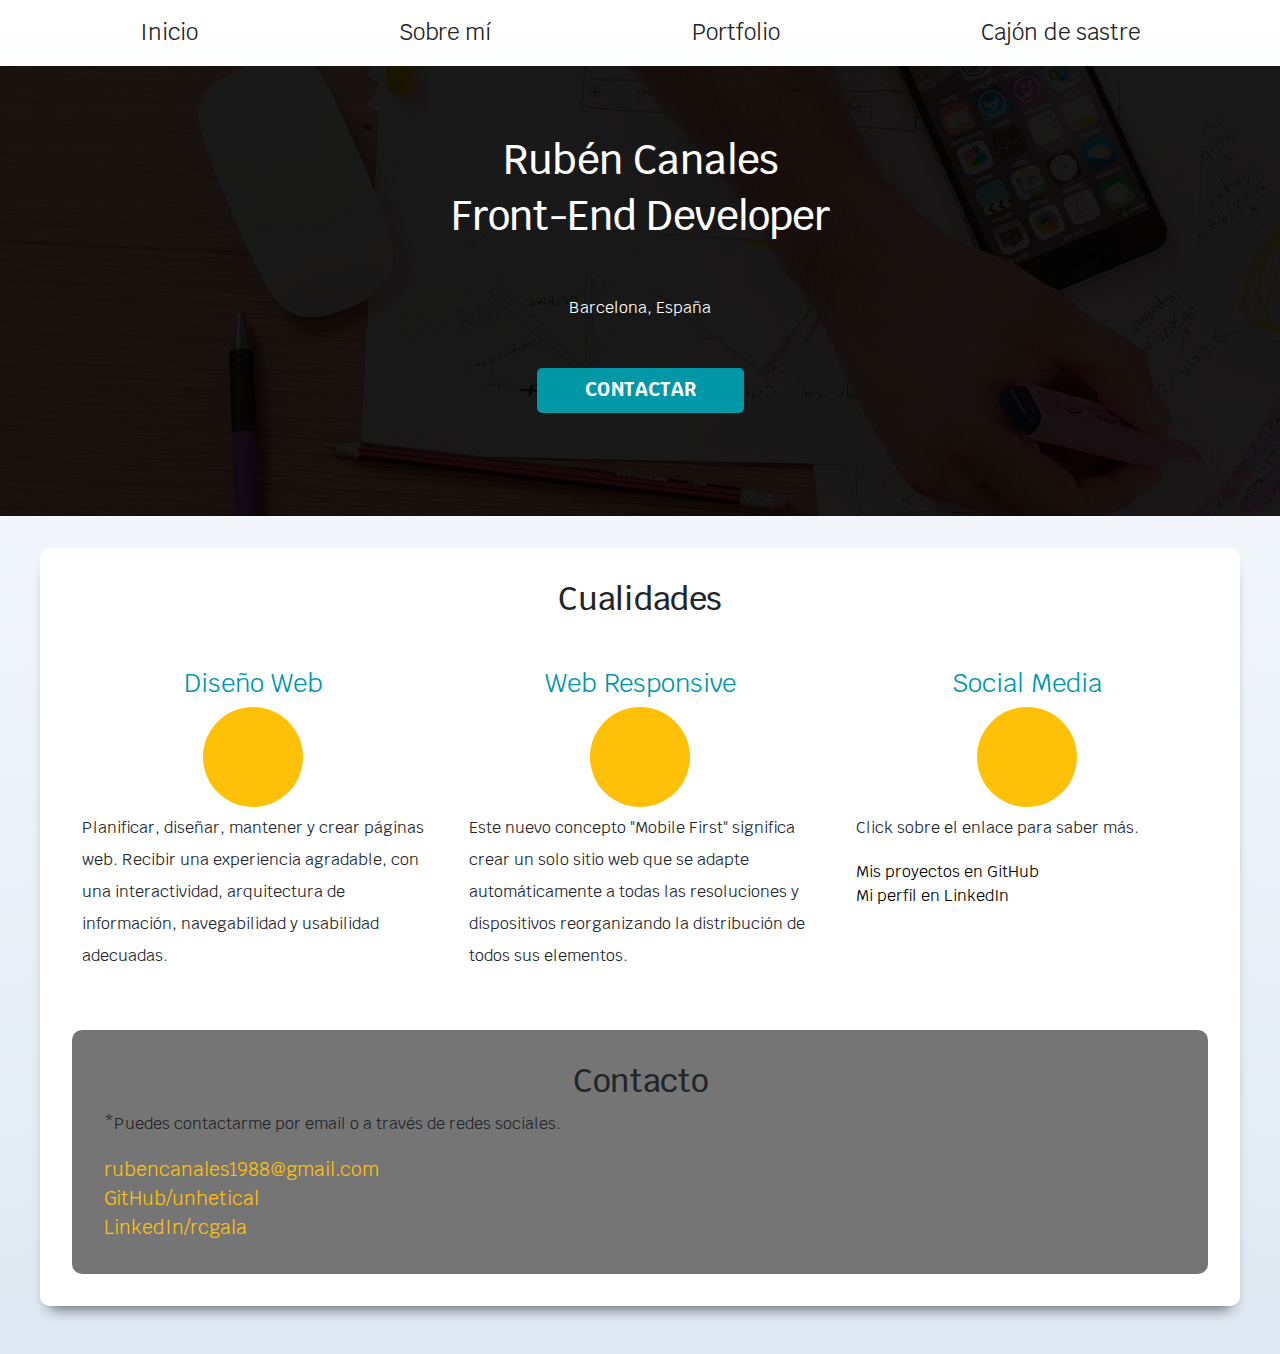
<file: index.html>
<!DOCTYPE html>
<html lang="en">

<head>
    <meta charset="UTF-8">
    <meta name="viewport" content="width=device-width, initial-scale=1.0">
    <meta http-equiv="X-UA-Compatible" content="ie=edge">
    <title>Rubén C. Web Developer</title>
    <link href="https://fonts.googleapis.com/css?family=Krub" rel="stylesheet">
    <link rel="stylesheet" href="https://necolas.github.io/normalize.css/8.0.0/normalize.css">
    <link rel="stylesheet" href="https://use.fontawesome.com/releases/v5.4.1/css/all.css" integrity="sha384-5sAR7xN1Nv6T6+dT2mhtzEpVJvfS3NScPQTrOxhwjIuvcA67KV2R5Jz6kr4abQsz"
        crossorigin="anonymous">
    <link rel="stylesheet" href="https://stackpath.bootstrapcdn.com/bootstrap/4.3.1/css/bootstrap.min.css" integrity="sha384-ggOyR0iXCbMQv3Xipma34MD+dH/1fQ784/j6cY/iJTQUOhcWr7x9JvoRxT2MZw1T"
        crossorigin="anonymous">
    <link href="https://fonts.googleapis.com/css?family=Krub:400,700" rel="stylesheet">
    <link rel="stylesheet" href="css/style.css">
</head>

<body>

    <div class="header">
        <nav>
            <a href="index.html">Inicio</a>
            <a href="about.html">Sobre mí</a>
            <a href="portfolio.html">Portfolio</a>
            <a href="cajon.html">Cajón de sastre</a>
        </nav>
    </div>
    <div class="hero">
        <div class="contenido-hero">
            <h1>Rubén Canales</h1>
            <h1>Front-End Developer</h1>
            <p><i class="fas fa-map-marker-alt"></i> Barcelona, España</p>

            <a class="boton" href="#contacto">Contactar</a>
        </div>
    </div>

    <div class="contenedor">
        <main class="servicios">
            <h2>Cualidades</h2>
            <div class="servicios-contenedor">
                <div class="servicio">
                    <h3>Diseño Web</h3>
                    <div class="iconos">
                        <i class="fas fa-pen-nib"></i>
                    </div>
                    <p>Planificar, diseñar, mantener y crear páginas web. Recibir una experiencia agradable, con una
                        interactividad, arquitectura de información, navegabilidad y usabilidad adecuadas. </p>
                </div>
                <div class="servicio">
                    <h3>Web Responsive</h3>
                    <div class="iconos">
                        <i class="fab fa-android"></i>
                        <i class="fab fa-apple"></i>
                    </div>
                    <p>Este nuevo concepto "Mobile First" significa crear un solo sitio web que se adapte
                        automáticamente a todas las
                        resoluciones y dispositivos reorganizando la distribución de todos sus elementos.</p>
                </div>
                <div class="servicio">
                    <h3>Social Media </h3>
                    <div class="iconos">
                        <i class="fab fa-github"></i>
                        <i class="fab fa-linkedin"></i>
                    </div>
                    <p> Click sobre el enlace para saber más.</p>
                    <a href="https://github.com/unhetical" title="Ir a github">Mis proyectos en GitHub</a>
                    <br>
                    <a href="https://www.linkedin.com/in/rcgala/" title="Ir a LinkedIn">Mi perfil en LinkedIn</a>
                </div>
            </div>
            <!--.servicios-->
        </main>

        <div id="contacto" class="contacto">
            <h2>Contacto</h2>
            <p>*Puedes contactarme por email o a través de redes sociales.</p>
            <div class="campo">
                <i class="far fa-envelope"></i>
                <a href="mailto:rubencanales1988@gmail.com">rubencanales1988@gmail.com</a>
            </div>
            <div class="campo">
                <i class="fab fa-github"></i>
                <a href="https://github.com/unhetical" title="Ir a github">GitHub/unhetical</a>
            </div>
            <div class="campo">
                <i class="fab fa-linkedin"></i>
                <a href="https://www.linkedin.com/in/rcgala/" title="Ir a LinkedIn">LinkedIn/rcgala</a>
            </div>
        </div>
    </div>
</body>

</html>
</file>
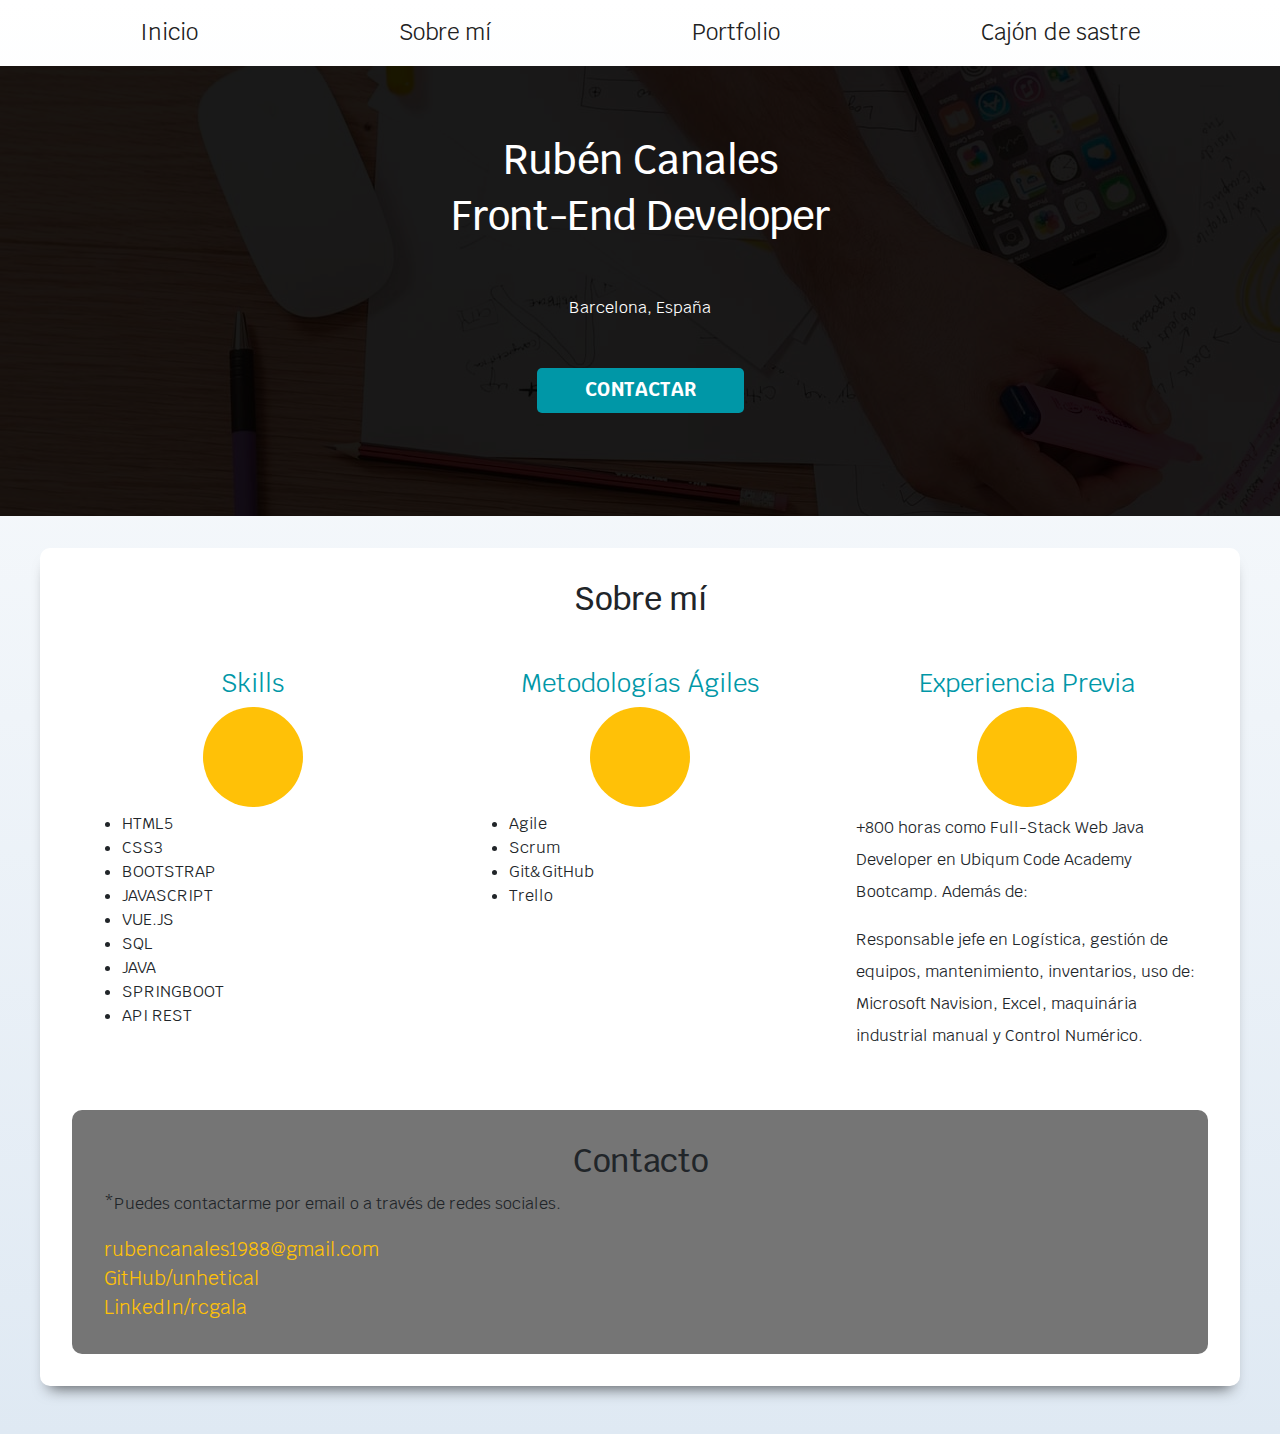
<file: about.html>
<!DOCTYPE html>
<html lang="en">

<head>
    <meta charset="UTF-8">
    <meta name="viewport" content="width=device-width, initial-scale=1.0">
    <meta http-equiv="X-UA-Compatible" content="ie=edge">
    <title>Rubén C. Web Developer</title>
    <link href="https://fonts.googleapis.com/css?family=Krub" rel="stylesheet">
    <link rel="stylesheet" href="https://necolas.github.io/normalize.css/8.0.0/normalize.css">
    <link rel="stylesheet" href="https://use.fontawesome.com/releases/v5.4.1/css/all.css" integrity="sha384-5sAR7xN1Nv6T6+dT2mhtzEpVJvfS3NScPQTrOxhwjIuvcA67KV2R5Jz6kr4abQsz"
        crossorigin="anonymous">
    <link rel="stylesheet" href="https://stackpath.bootstrapcdn.com/bootstrap/4.3.1/css/bootstrap.min.css" integrity="sha384-ggOyR0iXCbMQv3Xipma34MD+dH/1fQ784/j6cY/iJTQUOhcWr7x9JvoRxT2MZw1T"
        crossorigin="anonymous">
    <link href="https://fonts.googleapis.com/css?family=Krub:400,700" rel="stylesheet">
    <link rel="stylesheet" href="css/style.css">
</head>

<body>

    <div class="header">
        <nav>
            <a href="index.html">Inicio</a>
            <a href="about.html">Sobre mí</a>
            <a href="portfolio.html">Portfolio</a>
            <a href="cajon.html">Cajón de sastre</a>
        </nav>
    </div>
    <div class="hero">
        <div class="contenido-hero">
            <h1>Rubén Canales</h1>
            <h1>Front-End Developer</h1>
            <p><i class="fas fa-map-marker-alt"></i> Barcelona, España</p>

            <a class="boton" href="#contacto">Contactar</a>
        </div>
    </div>

    <div class="contenedor">
        <main class="servicios">
            <h2>Sobre mí</h2>
            <div class="servicios-contenedor">
                <div class="servicio">
                    <h3>Skills</h3>
                    <div class="iconos">
                        <i class="fas fa-pen-nib"></i>
                    </div>
                    <div>
                        <ul>
                            <li>HTML5</li>
                            <li>CSS3</li>
                            <li>BOOTSTRAP</li>
                            <li>JAVASCRIPT</li>
                            <li>VUE.JS</li>
                            <li>SQL</li>
                            <li>JAVA</li>
                            <li>SPRINGBOOT</li>
                            <li>API REST</li>
                        </ul>
                    </div>
                </div>
                <div class="servicio">
                    <h3>Metodologías Ágiles</h3>
                    <div class="iconos">
                        <i class="fab fa-github"></i>
                        <i class="fab fa-trello"></i>
                    </div>
                    <div>
                        <ul>
                            <li>Agile</li>
                            <li>Scrum</li>
                            <li>Git&GitHub</li>
                            <li>Trello</li>
                        </ul>
                    </div>
                </div>
                <div class="servicio">
                    <h3>Experiencia Previa</h3>
                    <div class="iconos">
                        <i class="fas fa-briefcase"></i>
                        <i class="fas fa-chalkboard-teacher"></i>
                    </div>
                    <p>+800 horas como Full-Stack Web Java Developer en Ubiqum Code Academy Bootcamp. Además de:</p>
                    <p>Responsable jefe en Logística, gestión de equipos, mantenimiento, inventarios, uso de: Microsoft
                        Navision,
                        Excel, maquinária industrial manual y Control Numérico. </p>
                </div>
            </div>
            <!--.servicios-->
        </main>

        <div id="contacto" class="contacto">
            <h2>Contacto</h2>
            <p>*Puedes contactarme por email o a través de redes sociales.</p>
            <div class="campo">
                <i class="far fa-envelope"></i>
                <a href="mailto:rubencanales1988@gmail.com">rubencanales1988@gmail.com</a>
            </div>
            <div class="campo">
                <i class="fab fa-github"></i>
                <a href="https://github.com/unhetical" title="Ir a github">GitHub/unhetical</a>
            </div>
            <div class="campo">
                <i class="fab fa-linkedin"></i>
                <a href="https://www.linkedin.com/in/rcgala/" title="Ir a LinkedIn">LinkedIn/rcgala</a>
            </div>
        </div>
    </div>





</body>

</html>
</file>
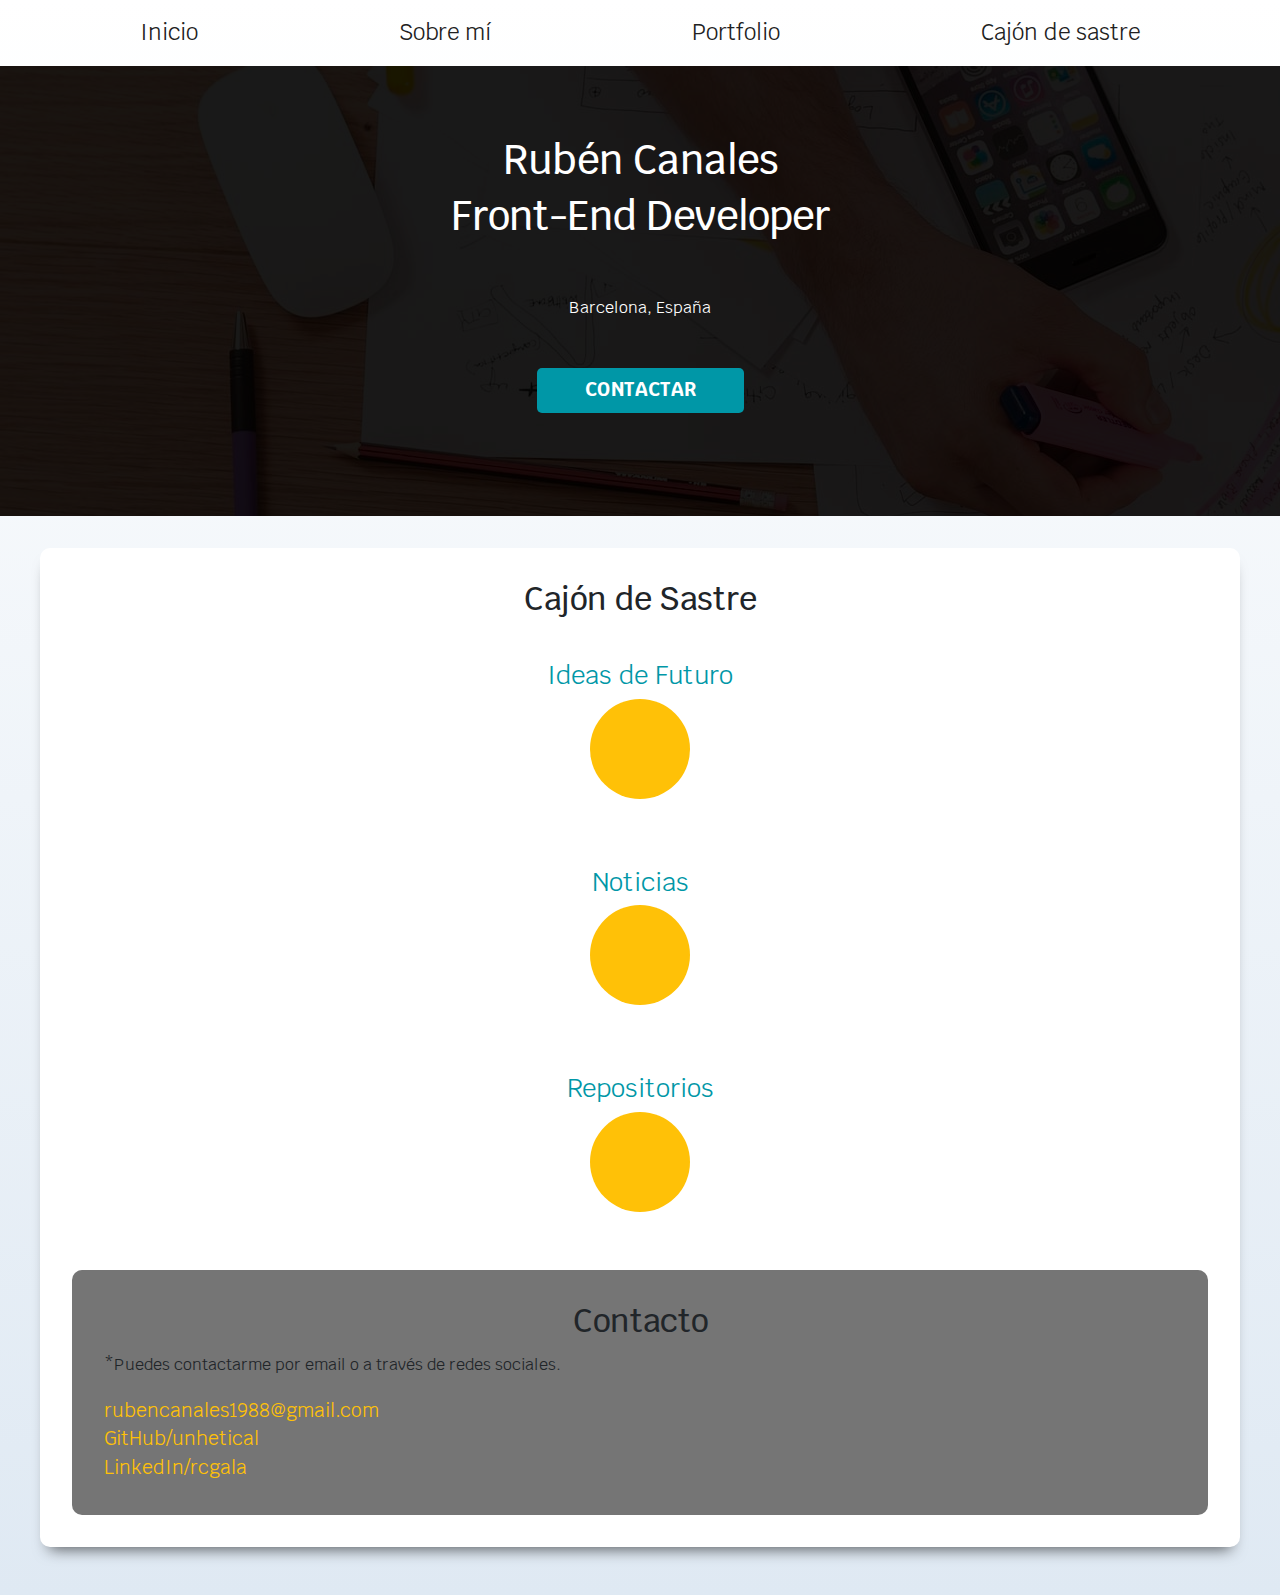
<file: cajon.html>
<!DOCTYPE html>
<html lang="en">

<head>
    <meta charset="UTF-8">
    <meta name="viewport" content="width=device-width, initial-scale=1.0">
    <meta http-equiv="X-UA-Compatible" content="ie=edge">
    <title>Rubén C. Web Developer</title>
    <link href="https://fonts.googleapis.com/css?family=Krub" rel="stylesheet">
    <link rel="stylesheet" href="https://necolas.github.io/normalize.css/8.0.0/normalize.css">
    <link rel="stylesheet" href="https://use.fontawesome.com/releases/v5.4.1/css/all.css" integrity="sha384-5sAR7xN1Nv6T6+dT2mhtzEpVJvfS3NScPQTrOxhwjIuvcA67KV2R5Jz6kr4abQsz"
        crossorigin="anonymous">
    <link rel="stylesheet" href="https://stackpath.bootstrapcdn.com/bootstrap/4.3.1/css/bootstrap.min.css" integrity="sha384-ggOyR0iXCbMQv3Xipma34MD+dH/1fQ784/j6cY/iJTQUOhcWr7x9JvoRxT2MZw1T"
        crossorigin="anonymous">
    <link href="https://fonts.googleapis.com/css?family=Krub:400,700" rel="stylesheet">
    <link rel="stylesheet" href="css/style.css">
</head>

<body>

    <div class="header">
        <nav>
            <a href="index.html">Inicio</a>
            <a href="about.html">Sobre mí</a>
            <a href="portfolio.html">Portfolio</a>
            <a href="cajon.html">Cajón de sastre</a>
        </nav>
    </div>
    <div class="hero">
        <div class="contenido-hero">
            <h1>Rubén Canales</h1>
            <h1>Front-End Developer</h1>
            <p><i class="fas fa-map-marker-alt"></i> Barcelona, España</p>

            <a class="boton" href="#contacto">Contactar</a>
        </div>
    </div>

    <div class="contenedor">
        <main class="servicios">
            <h2>Cajón de Sastre</h2>
            <div class="servicio">
                <h3>Ideas de Futuro</h3>
                <div class="iconos">
                    <i class="fas fa-briefcase"></i>
                    <i class="fas fa-chalkboard-teacher"></i>
                </div>
                <p></p>
            </div>
            <div class="servicio">
                <h3>Noticias</h3>
                <div class="iconos">
                    <i class="fas fa-briefcase"></i>
                    <i class="fas fa-chalkboard-teacher"></i>
                </div>
                <p></p>
            </div>
            <div class="servicio">
                <h3>Repositorios</h3>
                <div class="iconos">
                    <i class="fas fa-briefcase"></i>
                    <i class="fas fa-chalkboard-teacher"></i>
                </div>
                <p></p>
            </div>
            <!--.servicios-->
        </main>

        <div id="contacto" class="contacto">
            <h2>Contacto</h2>
            <p>*Puedes contactarme por email o a través de redes sociales.</p>

            <div class="campo">
                <i class="far fa-envelope"></i>
                <a href="mailto:rubencanales1988@gmail.com">rubencanales1988@gmail.com</a>
            </div>
            <div class="campo">
                <i class="fab fa-github"></i>
                <a href="https://github.com/unhetical" title="Ir a github">GitHub/unhetical</a>
            </div>
            <div class="campo">
                <i class="fab fa-linkedin"></i>
                <a href="https://www.linkedin.com/in/rcgala/" title="Ir a LinkedIn">LinkedIn/rcgala</a>
            </div>
        </div>
    </div>

</body>

</html>
</file>
<file: css/style.css>
:root {
    --blanco: #ffffff;
    --primario: #FFC107;
    --secundario: #0097A7;
    --gris: #757575;
    --oscuro: #212121;
}

html {
    box-sizing: border-box;
    min-height: 100%;
}

*,
*:before,
*:after {
    box-sizing: inherit;
}

p {
    line-height: 2;
}

body {
    font-family: 'Krub', sans-serif;
    background-image: linear-gradient(to top, #dfe9f3 0%, white 100%);
    min-height: 100%;
}

h2,
h3 {
    text-align: center;
}

h3 {
    color: var(--secundario);
    font-weight: 400;
    font-size: 1.6rem;
}

.contenedor {
    margin: 0 auto;
    max-width: 1200px;
    padding: 2rem;
    background-color: rgba(255, 255, 255, 1);
    border-radius: 10px;
    -webkit-box-shadow: 0px 11px 15px -9px rgba(0, 0, 0, 0.63);
    -moz-box-shadow: 0px 11px 15px -9px rgba(0, 0, 0, 0.63);
    box-shadow: 0px 11px 15px -9px rgba(0, 0, 0, 0.63);
    margin-bottom: 3rem;
}

.header nav {
    padding: 1rem 0;
    max-width: 1200px;
    margin: 0 auto;
    display: flex;

    flex-direction: column;
    align-items: center;
}

.header nav a:hover {
    background-color: var(--secundario);
    color: white;
    border-radius: .2rem;
}

.header nav a {
    color: var(--oscuro);
    text-decoration: none;
    font-size: 1.4rem;
    margin-bottom: 2rem;
    padding: 0 1rem;
}

.header nav a:last-of-type {
    margin-bottom: 0;
}

.hero {
    height: 450px;
    background-image: url(../img/hero.jpg);
    margin-bottom: 2rem;
    position: relative;
    display: flex;
    align-items: center;
    justify-content: center;
}

.hero::after {
    content: '';
    background-color: rgba(0, 0, 0, .9);
    display: block;
    top: 0;
    left: 0;
    right: 0;
    bottom: 0;
    position: absolute;
}

.contenido-hero {
    position: relative;
    z-index: 1;
    flex: 1;
    padding-bottom: 2rem;
    color: white;
    text-align: center;
}

.contenido-hero i {
    font-size: 3rem;
    color: var(--primario);
}

.boton {
    background-color: var(--secundario);
    padding: .5rem 3rem;
    border-radius: 5px;
    display: inline-block;
    margin-top: .5rem;
    color: var(--blanco);
    font-weight: 700;
    text-decoration: none;
    text-transform: uppercase;
    font-size: 1.2rem;
    border: none;
}

.boton:hover {
    cursor: pointer;
    text-decoration: none;
}

.servicio {
    padding: 10px;
    margin-top: 2rem;
}

.servicio a {
    text-decoration: none;
    color: black;
}

.servicio a:hover {
    color: var(--secundario);
}

.logos {
    display: flex;
    flex-direction: row;
    flex-wrap: wrap;
}

.logos figure {
    flex: 1;
}

.logos figure img {
    justify-content: space-between;
    max-width: 100%;
    margin: 0 auto;
}

.iconos {
    display: flex;
    height: 100px;
    width: 100px;
    justify-content: space-evenly;
    align-items: center;
    background-color: var(--primario);
    border-radius: 50%;
    margin: 0 auto;
    margin-bottom: 5px;
}

.iconos i {
    font-size: 2rem;
    color: var(--oscuro);
}

.imagenes {
    -webkit-box-shadow: 10px 10px 10px -8px rgba(0, 0, 0, 0.75);
    -moz-box-shadow: 10px 10px 10px -8px rgba(0, 0, 0, 0.75);
    box-shadow: 10px 10px 10px -8px rgba(0, 0, 0, 0.75);
}

.imagenes img {
    max-width: 100%;
}

.contacto {
    background-color: var(--gris);
    padding: 1rem;
    border-radius: 10px;
    margin-top: 2rem;
}

.contacto a {
    text-align: center;
    font-size: 1.2rem;
    color: var(--primario);
    margin-bottom: 2rem;

}

.w-100 {
    flex: 0 0 100%;
}

@media only screen and (min-width:768px) {

    .header nav {
        flex-direction: row;
        justify-content: space-around;
    }

    .header nav a {
        margin-bottom: 0;
    }

    .servicios-contenedor {
        display: flex;
        justify-content: space-between;
        flex-wrap: wrap;
    }

    .servicio {
        flex: 0 0 calc(33.3% - 1rem);
    }

    .contacto {
        padding: 2rem;
    }
}
</file>
